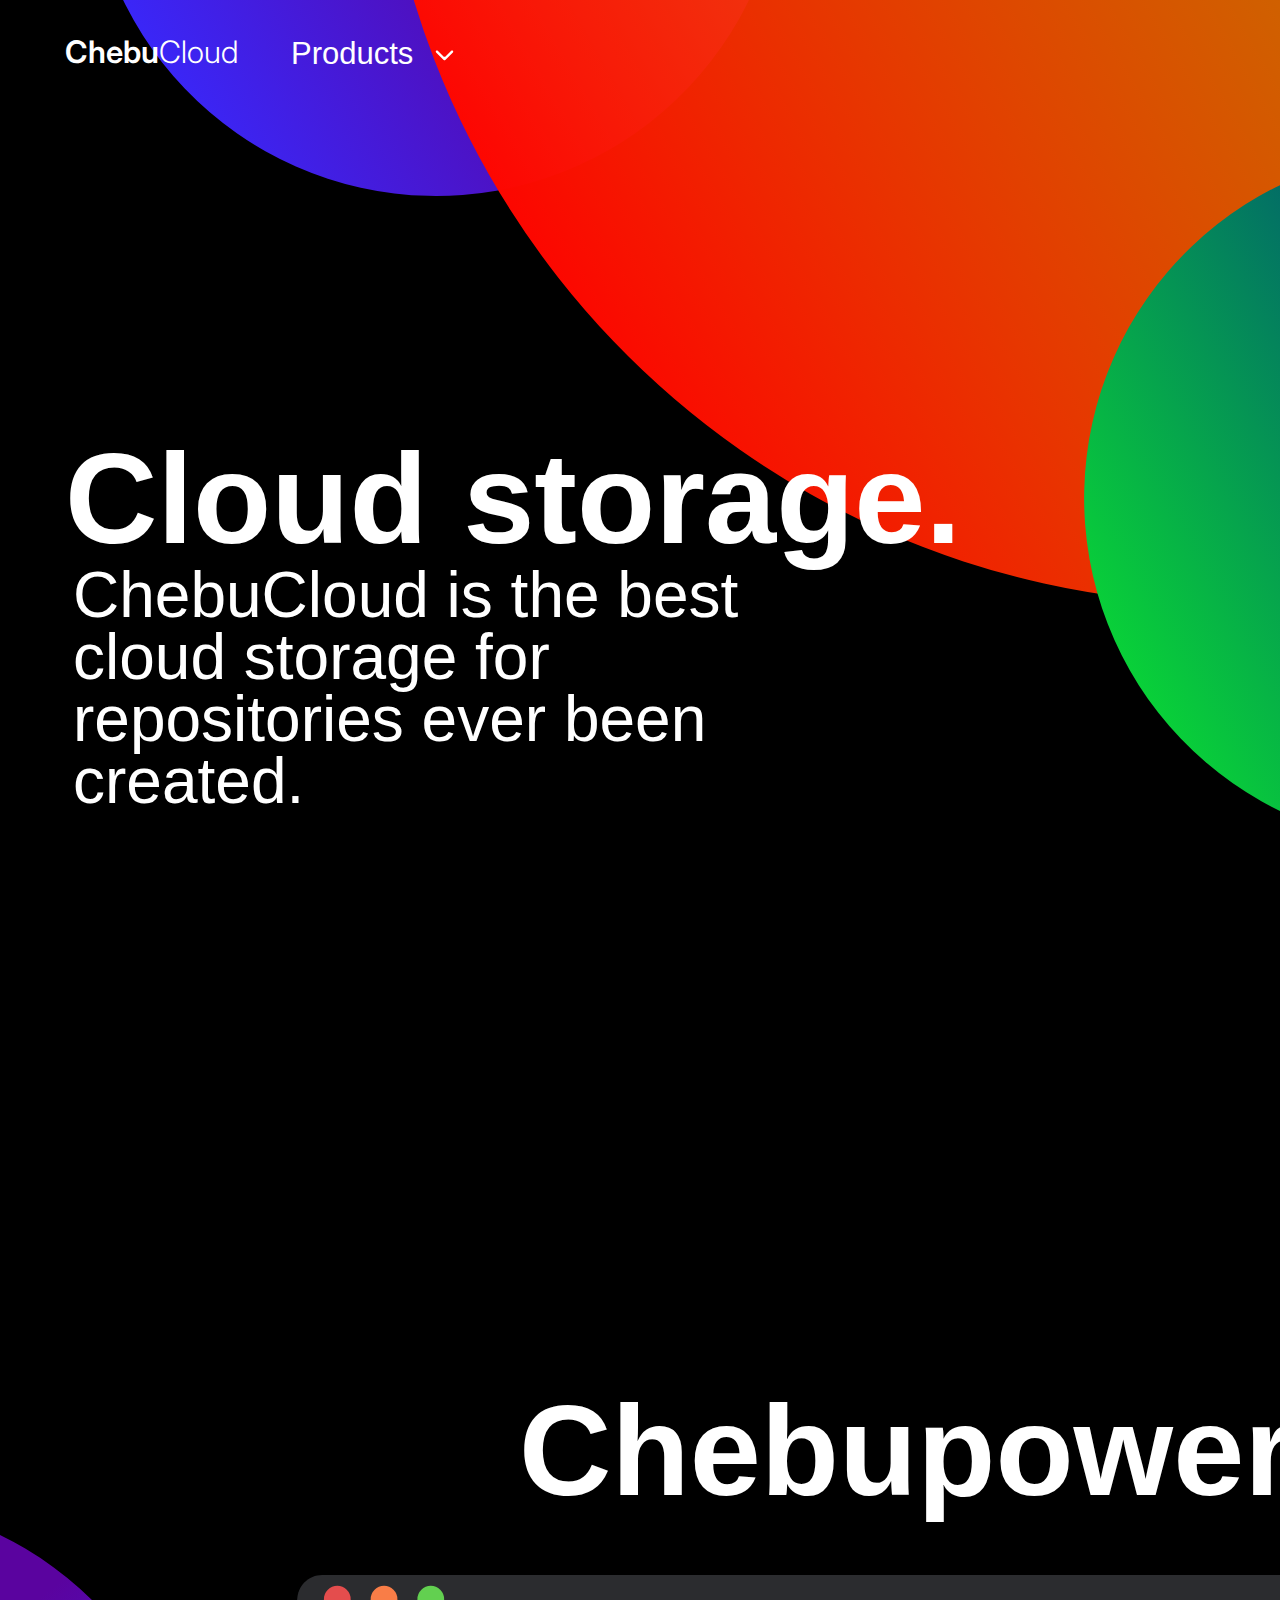
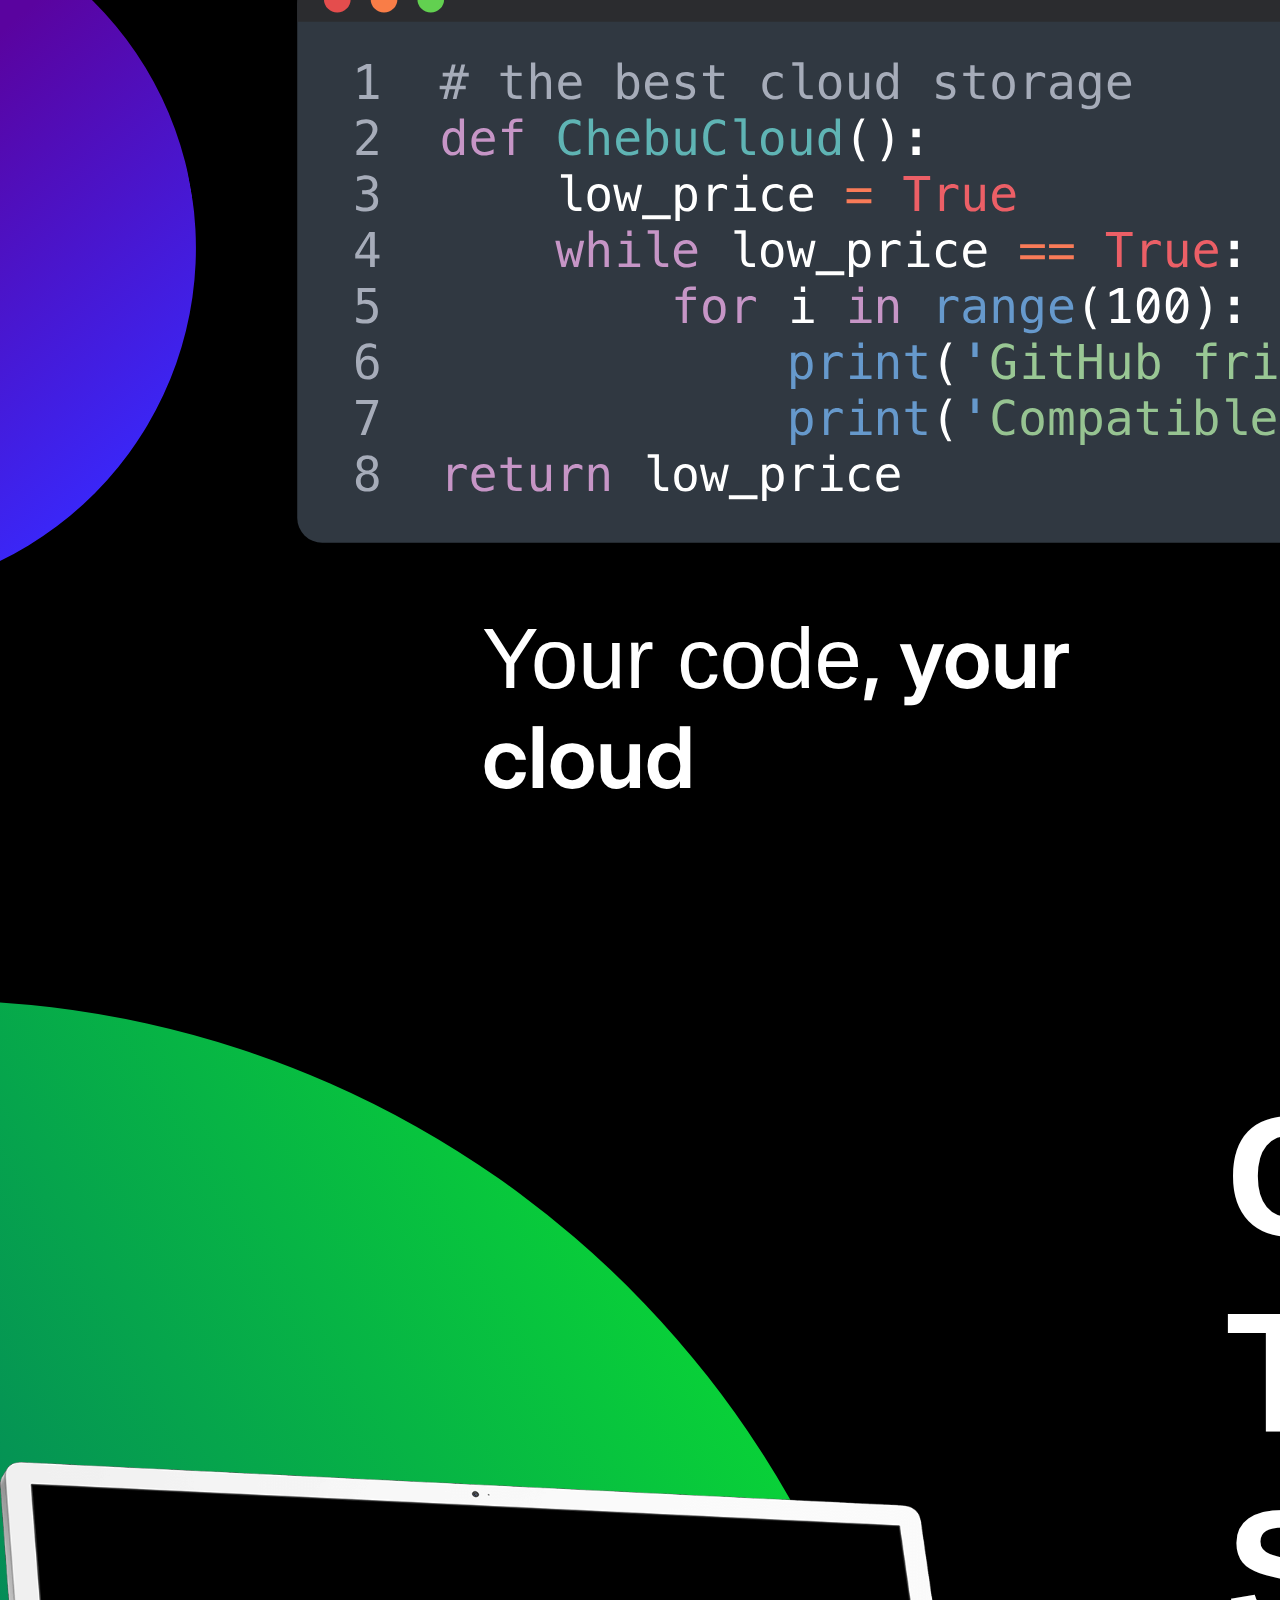
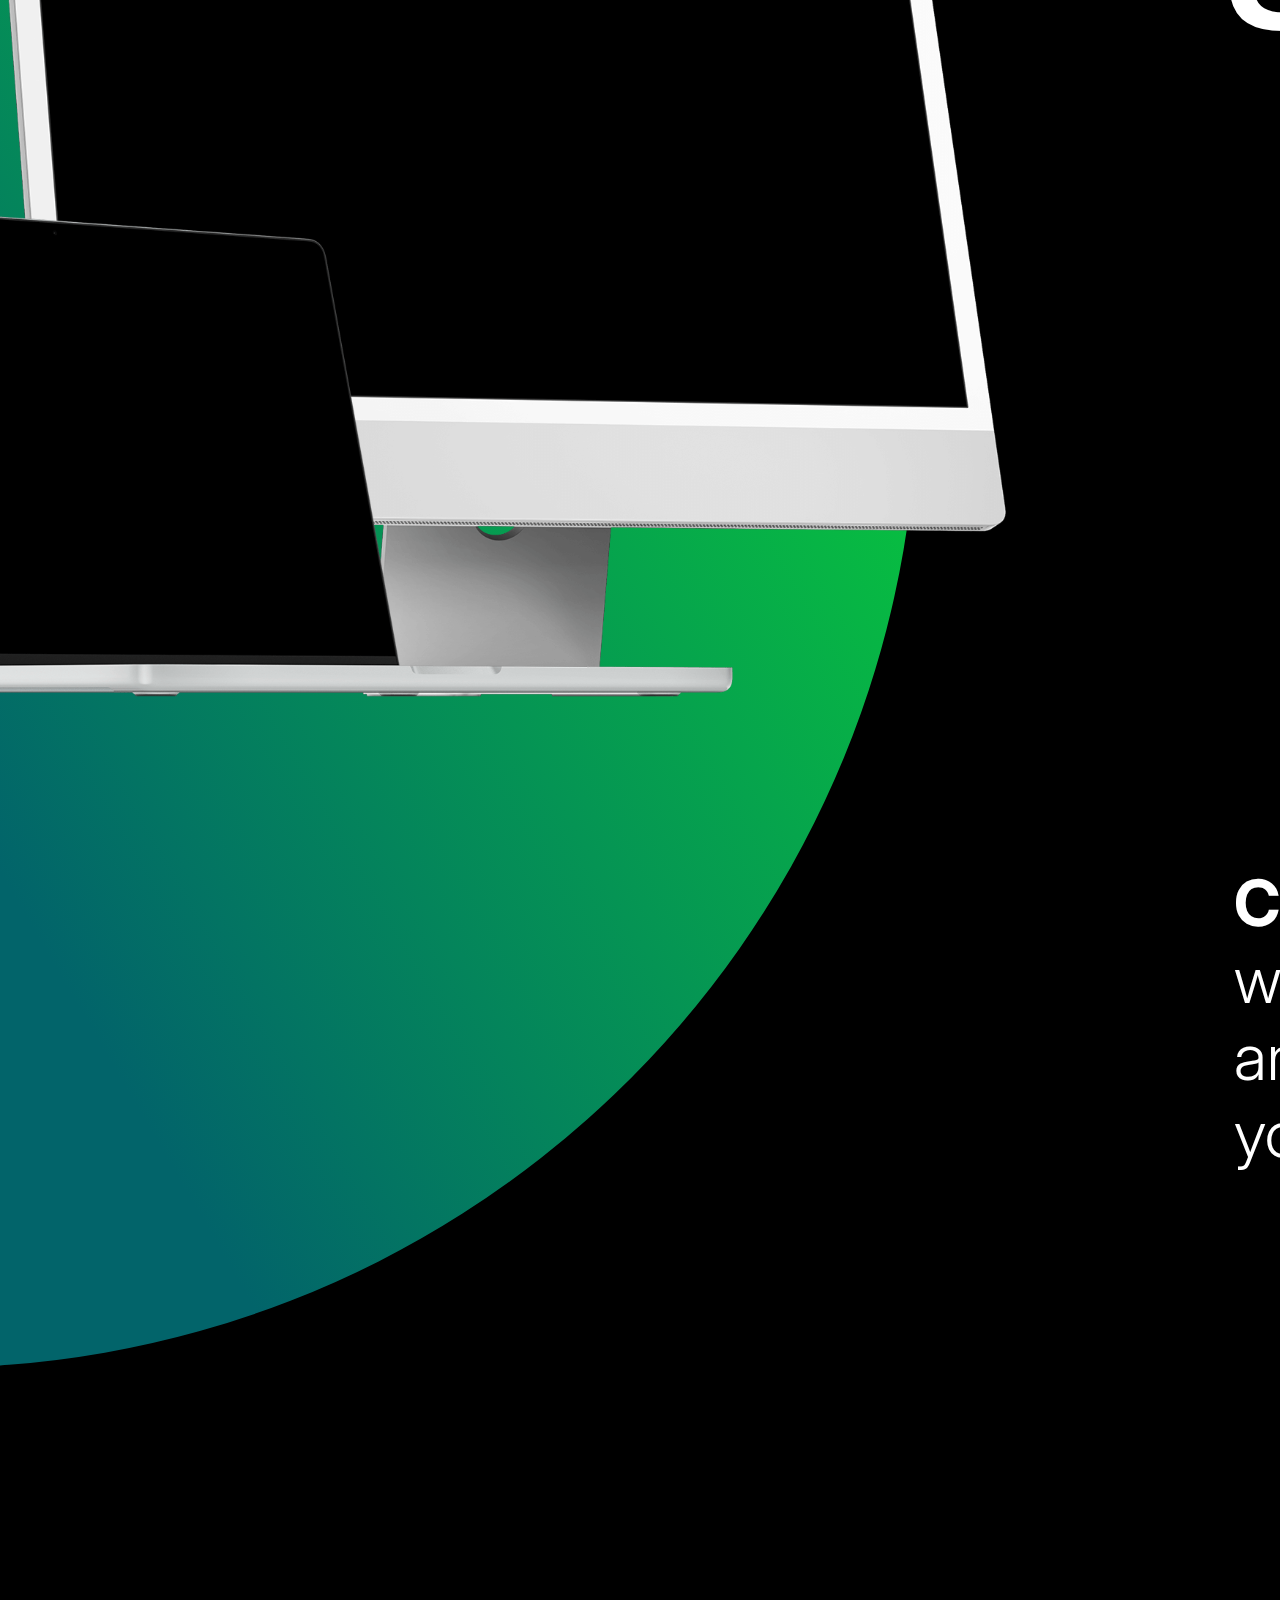
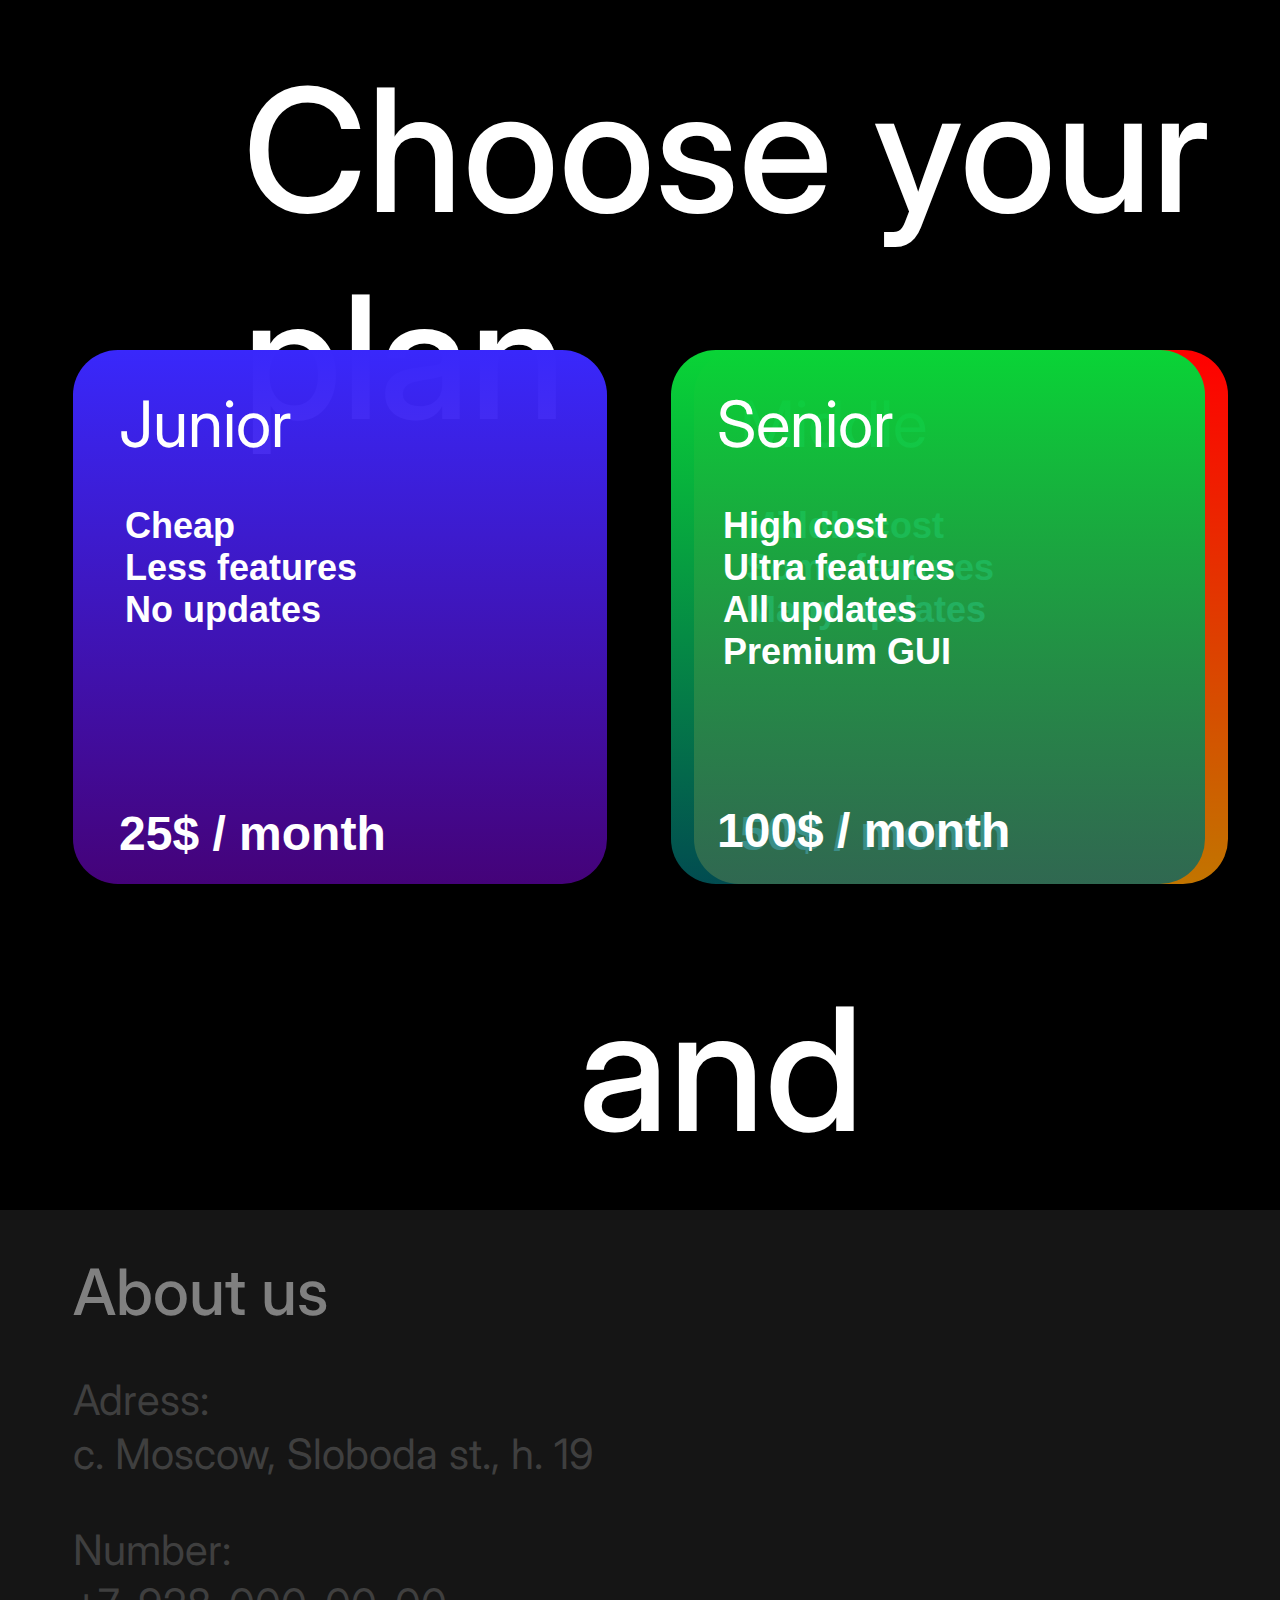
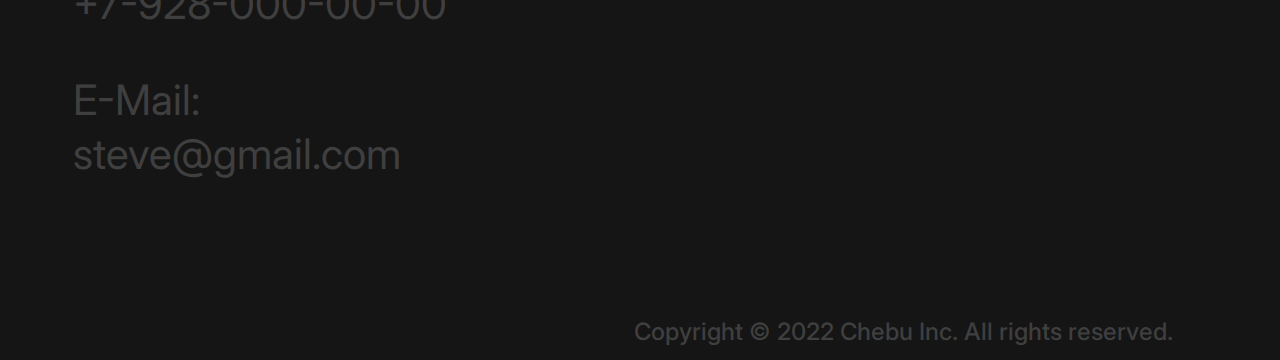
<file: chebucloud_rksi/html/main_page/index.html>
<!--  main page html -->

<!DOCTYPE html>
<html>
    <head>
        <link rel="stylesheet" type="text/css" href="../../css/main_page/style.css">
        <meta charset="utf-8">
        <meta name="viewport" content="width=device-width, initial-scale=1">
        <title>ChebuCloud</title>
    </head>
    <body>

        
        <div class="section1">      <!-- screen section 1 -->

            <!-- head -->
            <div class="head">

                <!-- cloud -->
                <div class="cloud">
                    <div class="circle1">
                        <img src="../../images/main_page_imgs/section1/cloud/circ1.svg">
                    </div>
                    <div class="circle2">
                        <img src="../../images/main_page_imgs/section1/cloud/circ2.svg">
                    </div>
                    <div class="circle3">
                        <img src="../../images/main_page_imgs/section1/cloud/circ3.svg">
                    </div>
                </div>

                <!-- buttons -->
                <div class="buttons">
                    <div class="sign-in">
                        <a href="../sign_in_page/sign_in.html">Sign in</a>
                    </div>
                    <div class="sign-up">
                        <a href="../sign_up_page/sign_up.html"> Sign up</a>
                    </div>
                </div>

                <!-- logo -->
                <div class="logo">
                    <a href="index.html"><span>Chebu</span>Cloud</a>
                </div>

                <!-- products -->
                <div class="products">
                    <p>Products</p>
                    <div class="arrow">
                        <img src="../../images/main_page_imgs/section1/products/arrow.svg">
                    </div>
                </div>

                <!-- header -->
                <div class="header">
                    <h1>Cloud storage.</h1>
                    <p>ChebuCloud is the best cloud storage for repositories ever been created.</p>
                </div>

            </div>
            
        </div>


        <div class="section2">      <!-- screen section 2 -->

            <!-- chebupower -->
            <div class="chebupower">
                <p>Chebupower</p>
            </div>

            <!-- code image -->
            <div class="code_image">
                <img src="../../images/main_page_imgs/section2/code_img.svg">
            </div>

            <!-- your code, your cloud -->
            <div class="YcYc">
                <p>Your code<span>, your cloud</span></p>
            </div>

            <!-- left circle -->
            <div class="circle_left">
                <img src="../../images/main_page_imgs/section1/cloud/circ1.svg">
            </div>

            <!-- right circle -->
            <div class="circle_right">
                <img src="../../images/main_page_imgs/section1/cloud/circ2.svg">
            </div>

        </div>


        <div class="section3">      <!-- screen section 3 -->

            <!-- green circle -->
            <div class="green_circ">
                <img src="../../images/main_page_imgs/section1/cloud/circ3.svg">
            </div>

            <!-- computer image -->
            <div class="comp_image">
                <img src="../../images/main_page_imgs/section3/comp.svg">
                <div class="comp_screen">
                    <img src="../../images/main_page_imgs/section3/screen.png">
                </div>
            </div>

            <!-- Code. Team. Share. -->
            <div class="CTS">
                <h1>Code. Team. Share.</h1>
            </div>

            <!-- Code wherever you want... -->
            <div class="paragraph">
                <p><span>Code</span> wherever you want, on any device and <span>share</span> it with your <span>team</span></p>
            </div>

        </div>


        <div class="section4">      <!-- screen section 4 -->

            <!-- plan header -->
            <div class="plan_header">
                <h1>Choose your plan</h1>
            </div>

            <!-- plans -->
            <div class="plans">

                <!-- junior -->
                <div class="junior">
                    <h1>Junior</h1>
                    <p>
                        Cheap
                        <br />
                        Less features
                        <br />
                        No updates
                    </p>
                    <h2>25$ / month </h2>
                </div>

                <!-- middle -->
                <div class="middle">
                    <h1>Middle</h1>
                    <p>
                        Middle cost
                        <br />
                        Some features
                        <br />
                        Many updates
                    </p>
                    <h2>50$ / month </h2>
                </div>

                <!-- senior -->
                <div class="senior">
                    <h1>Senior</h1>
                    <p>
                        High cost
                        <br />
                        Ultra features
                        <br />
                        All updates
                        <br />
                        Premium GUI
                    </p>
                    <h2>100$ / month </h2>
                </div>

            </div>

            <!-- and code -->
            <div class="and_code">
                <h1>and code</h1>
            </div>

        </div>


        <div class="section5">      <!-- screen section 5 -->

            <!-- footer -->
            <div class="footer">

                <!-- column 1 -->
                <div class="column1">

                    <h1>About us</h1>

                    <p>
                        Adress:
                        <br />
                        c. Moscow, Sloboda st., h. 19
                        <br />
                    </p>
                    <p>
                        Number:
                        <br />
                        +7-928-000-00-00
                    </p>
                    <p>
                        E-Mail:
                        <br />
                        steve@gmail.com
                    </p>
                        
                </div>

                <!-- youtube video -->
                <div class="yt_vid">
                    <iframe width="1905" height="832" src="https://www.youtube.com/embed/q5D55G7Ejs8" title="WWDC 2022 - June 6 | Apple" frameborder="0" allow="accelerometer; autoplay; clipboard-write; encrypted-media; gyroscope; picture-in-picture" allowfullscreen></iframe>
                </div>

                <!-- bottom footer -->
                <div class="bottom_footer">
                    <p>
                        Copyright © 2022 Chebu Inc. All rights reserved.
                    </p>
                </div>

            </div>

        </div>


    </body>
</html>
</file>
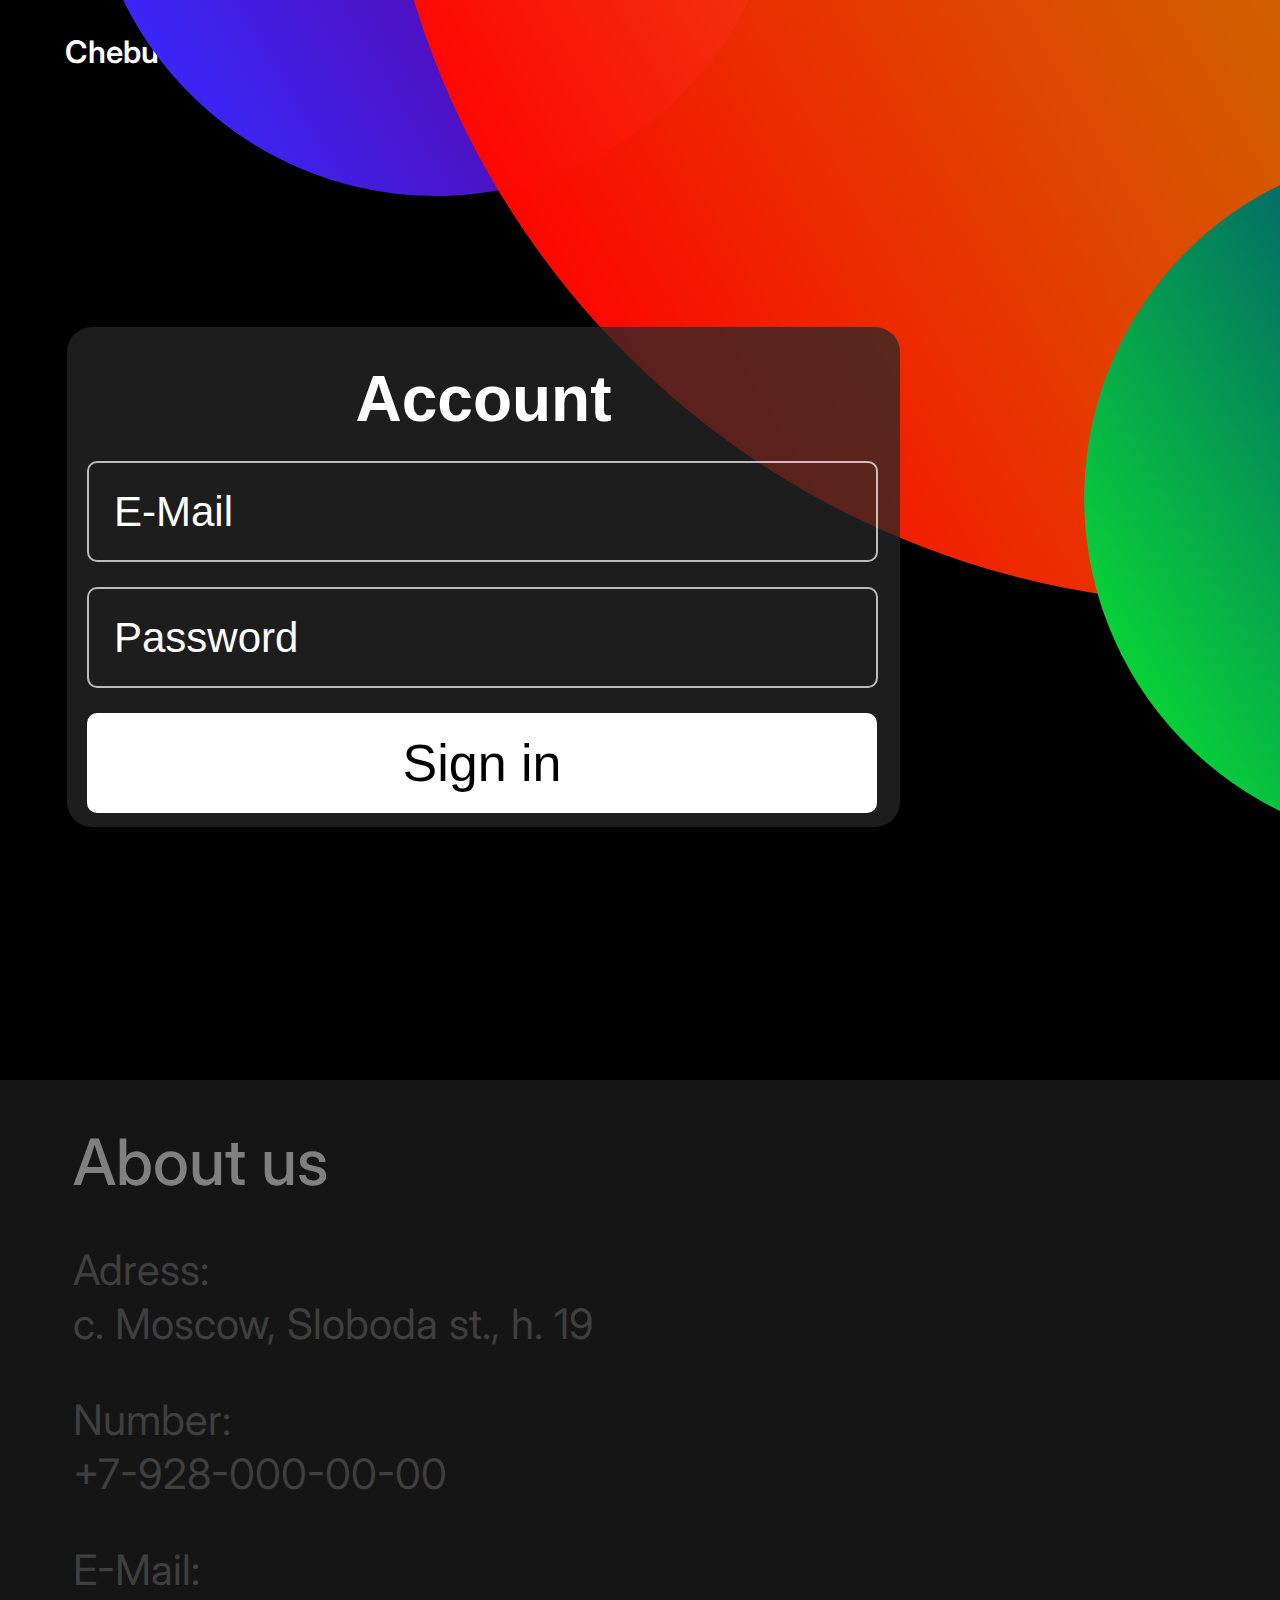
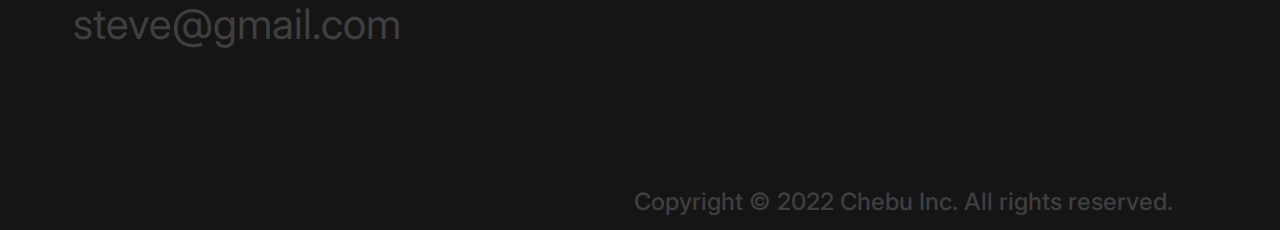
<file: chebucloud_rksi/html/sign_in_page/sign_in.html>
<!-- sign in page html -->

<!DOCTYPE html>
<html lang="en">
    <head>
        <link rel="stylesheet" type="text/css" href="../../css/sign_in_page/sign_in.css">
        <meta charset="UTF-8">
        <meta http-equiv="X-UA-Compatible" content="IE=edge">
        <meta name="viewport" content="width=device-width, initial-scale=1.0">
        <title>ChebuCloud | Sign in</title>
    </head>
    <body>

        <!-- HEAD -->
        <div class="head">
            <!-- logo -->
            <div class="logo">
                <a href="../main_page/index.html"><span>Chebu</span>Cloud</a>
            </div>

            <!-- products -->
            <div class="products">
                <p>Products</p>
                    <div class="arrow">
                        <img src="../../images/main_page_imgs/section1/products/arrow.svg">
                    </div>
            </div>

            <!-- cloud -->
            <div class="cloud">
                <div class="circle1">
                    <img src="../../images/main_page_imgs/section1/cloud/circ1.svg">
                </div>
                <div class="circle2">
                    <img src="../../images/main_page_imgs/section1/cloud/circ2.svg">
                </div>
                <div class="circle3">
                    <img src="../../images/main_page_imgs/section1/cloud/circ3.svg">
                </div>
            </div>
        </div>

        <!-- ACCOUNT -->
        <div class="account">
            <!-- account header -->
            <div class="account_header">Account</div>

            <!-- E-Mail -->
            <div class="e-mail">
                <input type="username" placeholder="E-Mail">
            </div>

            <!-- Password -->
            <div class="password">
                <input type="password" placeholder="Password">
            </div>

            <!-- sign in -->
            <div class="sign-in">
                <button>Sign in</button>
            </div>
        </div>

        <!-- FOOTER -->
        <div class="footer">

            <!-- column 1 -->
            <div class="column1">

                <h1>About us</h1>

                <p>
                    Adress:
                    <br />
                    c. Moscow, Sloboda st., h. 19
                    <br />
                </p>
                <p>
                    Number:
                    <br />
                    +7-928-000-00-00
                </p>
                <p>
                    E-Mail:
                    <br />
                    steve@gmail.com
                </p>
                    
            </div>

            <!-- youtube video -->
            <div class="yt_vid">
                <iframe width="1905" height="832" src="https://www.youtube.com/embed/q5D55G7Ejs8" title="WWDC 2022 - June 6 | Apple" frameborder="0" allow="accelerometer; autoplay; clipboard-write; encrypted-media; gyroscope; picture-in-picture" allowfullscreen></iframe>
            </div>

            <!-- bottom footer -->
            <div class="bottom_footer">
                <p>
                    Copyright © 2022 Chebu Inc. All rights reserved.
                </p>
        </div>

    </body>
</html>
</file>
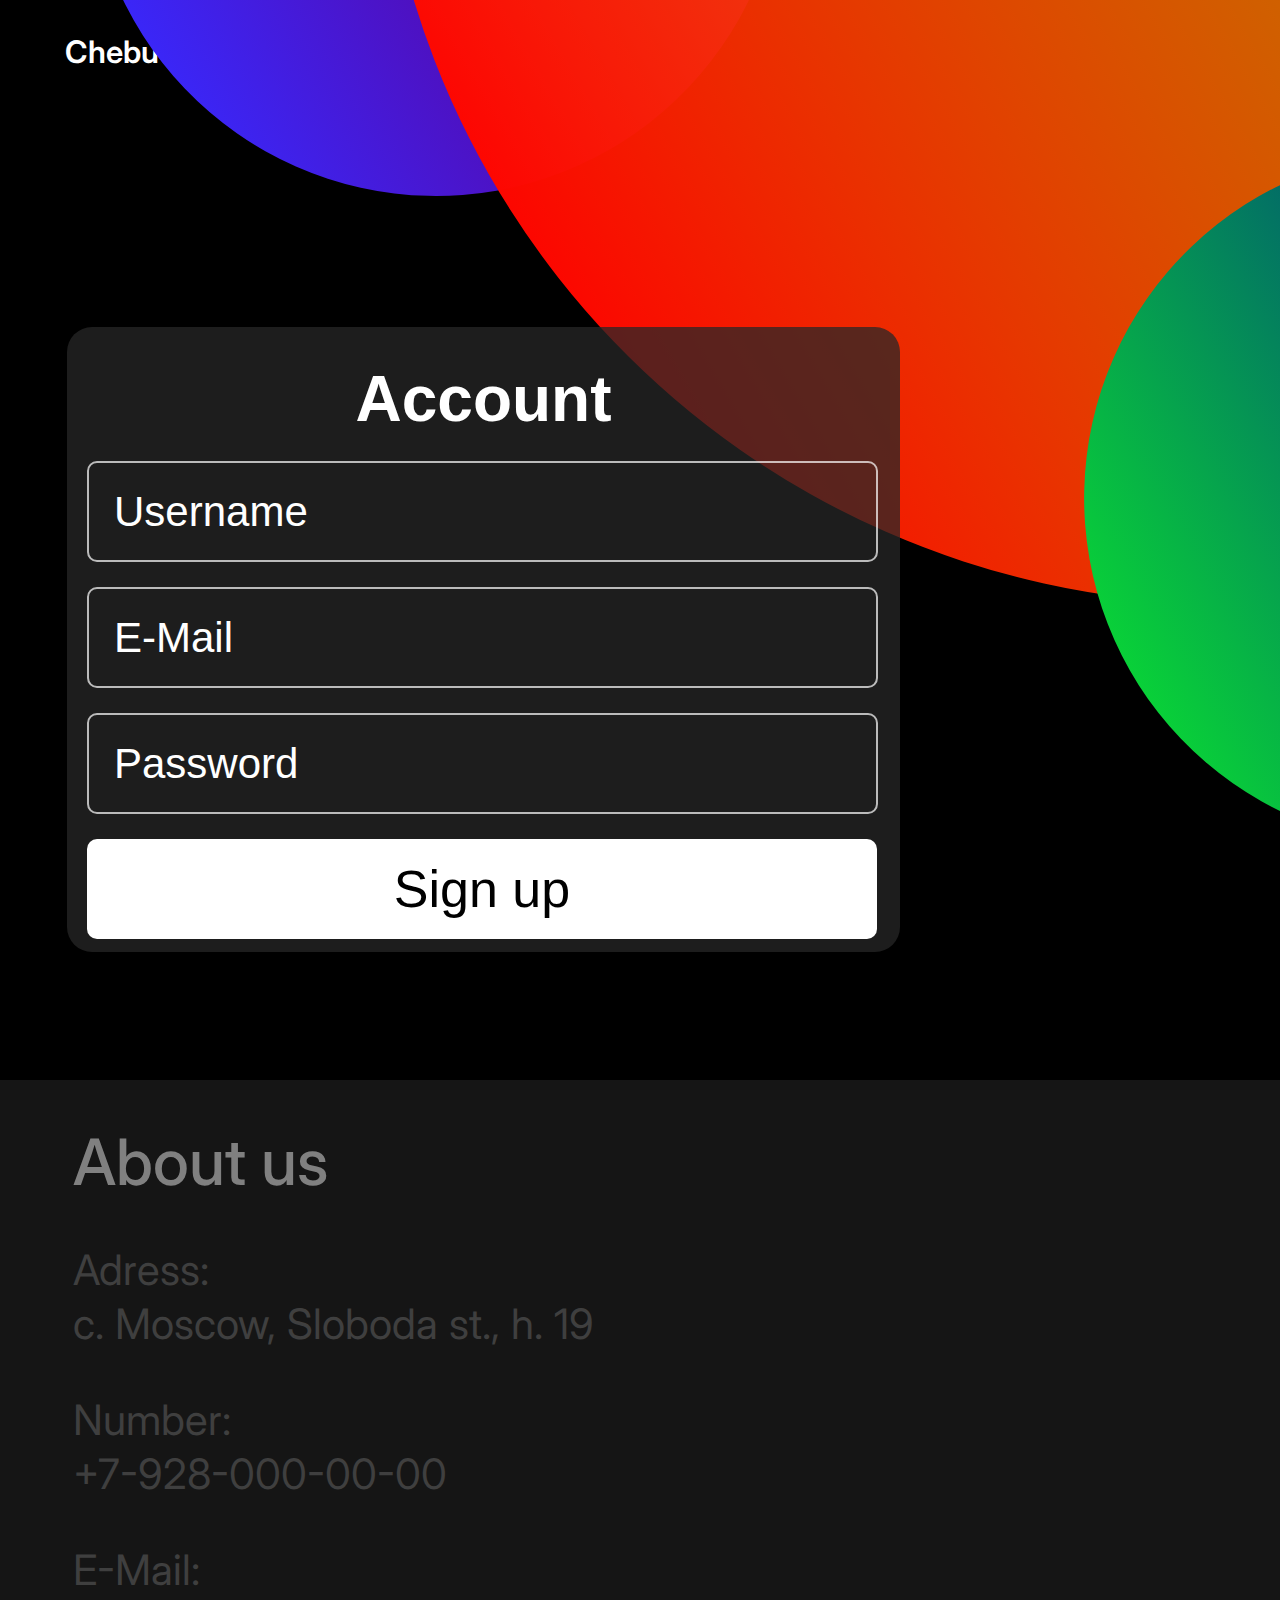
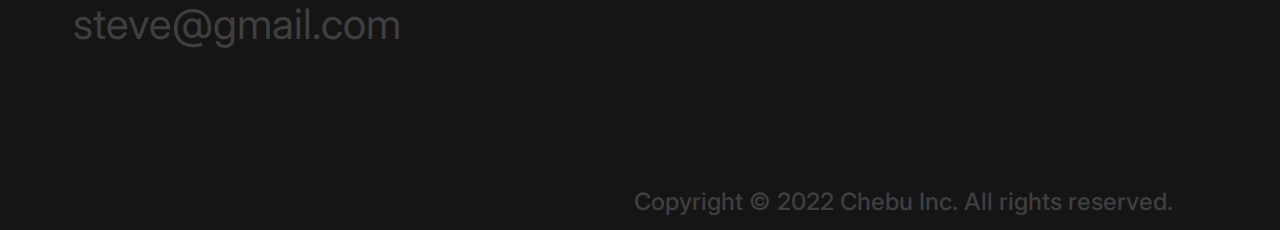
<file: chebucloud_rksi/html/sign_up_page/sign_up.html>
<!-- sign up page html -->

<!DOCTYPE html>
<html lang="en">
    <head>
        <link rel="stylesheet" type="text/css" href="../../css/sign_up_page/sign_up.css">
        <meta charset="UTF-8">
        <meta http-equiv="X-UA-Compatible" content="IE=edge">
        <meta name="viewport" content="width=device-width, initial-scale=1.0">
        <title>ChebuCloud | Sign up</title>
    </head>
    <body>
        
        <!-- HEAD -->
        <div class="head">
            <!-- logo -->
            <div class="logo">
                <a href="../main_page/index.html"><span>Chebu</span>Cloud</a>
            </div>

            <!-- products -->
            <div class="products">
                <p>Products</p>
                    <div class="arrow">
                        <img src="../../images/main_page_imgs/section1/products/arrow.svg">
                    </div>
            </div>

            <!-- cloud -->
            <div class="cloud">
                <div class="circle1">
                    <img src="../../images/main_page_imgs/section1/cloud/circ1.svg">
                </div>
                <div class="circle2">
                    <img src="../../images/main_page_imgs/section1/cloud/circ2.svg">
                </div>
                <div class="circle3">
                    <img src="../../images/main_page_imgs/section1/cloud/circ3.svg">
                </div>
            </div>
        </div>

        <!-- ACCOUNT -->
        <div class="account">
            <!-- account header -->
            <div class="account_header">Account</div>

            <!-- Username -->
            <div class="username">
                <input type="username" placeholder="Username">
            </div>

            <!-- E-Mail -->
            <div class="e-mail">
                <input type="email" placeholder="E-Mail">
            </div>

            <!-- Password -->
            <div class="password">
                <input type="password" placeholder="Password">
            </div>

            <!-- sign up -->
            <div class="sign-up">
                <button>Sign up</button>
            </div>
        </div>

        <!-- FOOTER -->
        <div class="footer">

            <!-- column 1 -->
            <div class="column1">

                <h1>About us</h1>

                <p>
                    Adress:
                    <br />
                    c. Moscow, Sloboda st., h. 19
                    <br />
                </p>
                <p>
                    Number:
                    <br />
                    +7-928-000-00-00
                </p>
                <p>
                    E-Mail:
                    <br />
                    steve@gmail.com
                </p>
                    
            </div>

            <!-- youtube video -->
            <div class="yt_vid">
                <iframe width="1905" height="832" src="https://www.youtube.com/embed/q5D55G7Ejs8" title="WWDC 2022 - June 6 | Apple" frameborder="0" allow="accelerometer; autoplay; clipboard-write; encrypted-media; gyroscope; picture-in-picture" allowfullscreen></iframe>
            </div>

            <!-- bottom footer -->
            <div class="bottom_footer">
                <p>
                    Copyright © 2022 Chebu Inc. All rights reserved.
                </p>
        </div>        

    </body>
</html>
</file>
<file: chebucloud_rksi/css/main_page/style.css>
/* main page css */

/* fonts */

/*  menlo  */
/* font-family: 'Menlo', sans-serif; */
@import url('https://fonts.cdnfonts.com/css/menlo');

/*  mona sans  */
/* font-family: 'Mona-Sans', sans-serif; */
/* font-family: 'Mona Sans', sans-serif; */
@import url('https://fonts.cdnfonts.com/css/mona-sans');

/*  inter  */
/* font-family: 'Inter', sans-serif; */
@import url('https://fonts.googleapis.com/css2?family=Inter:wght@100;200;300;400;500;600;700;800;900&display=swap');

/* body */
body::-webkit-scrollbar {
    display: none;
  }
body {
    background: black;
    color: white;
    overflow-x: hidden;

    -ms-overflow-style: none;  /* IE и Edge */
    scrollbar-width: none;  /* Firefox */
}

/* section1 */

/* head */


/* cloud */
.circle1 img {
    position: absolute;
    top: -500px;
    right: 496px;

    transition: 0.5s;
}
.circle1 img:active {
    scale: 95%;

    transition: 1s;
}
.circle2 img {
    position: absolute;
    top: -1100px;
    right: -800px;

    transition: 0.5s;
}
.circle2 img:active {
    scale: 95%;

    transition: 1s;
}
.circle3 img {
    position: absolute;
    top: 150px;
    right: -500px;

    transition:0.5s;
}
.circle3 img:active {
    scale: 95%;

    transition: 1s;
}

/* buttons */
.sign-in a {
    font-family: Mona Sans, sans-serif;
    font-size: 31px;
    font-weight: 400;
    line-height: 31px;

    padding-top: 18px;
    padding-bottom: 17px;
    padding-left: 16px;
    padding-right: 16px;

    color: white;
    text-decoration: none;
    border: 2px solid white;
    border-radius: 15px;

    position: absolute;
    top: 32px;
    left: 1555px;

    transition: 0.5s;
}
.sign-in a:hover {transition: 0.5s;}
.sign-in a:active {
    scale: 90%;

    transition: 0.5s;
}
.sign-up a {
    font-family: Mona Sans, sans-serif;
    font-size: 31px;
    font-weight: 400;
    line-height: 31px;

    padding-top: 18px;
    padding-bottom: 17px;
    padding-left: 16px;
    padding-right: 16px;

    color: black;
    background: white;
    text-decoration: none;
    border: 2px solid white;
    border-radius: 15px;

    position: absolute;
    top: 32px;
    left: 1722px;

    box-shadow: none;

    transition: 0.5s;
}
.sign-up a:hover {
    scale: 105%;
    box-shadow: 0 0 15px white;

    transition: 0.5s;
}
.sign-up a:active {
    scale: 95%;
    top: 40px;

    box-shadow: 0 0 5px white;

    transition: 0.5s;
}

/* logo */
.logo a {
    /* size */
	width: 194px;
	height: 38px;

	/* style */
	color: white;
	text-decoration: none;

	font-family: 'Inter', sans-serif;
	font-weight: 300;
	font-size: 31px;

	/* position */
    position: absolute;
	top: 33px;
	left: 65px;
}
.logo span {font-weight: 600;}

/* products */
.products p {
    /* size */
	width: 115px;
	height: 37px;

	/* style */
	display: block;

	color: white;

	font-family: 'Mona-Sans', sans-serif;
	font-weight: 112;
	font-size: 31px;
    line-height: 37px;

	/* position */
	position: absolute;
	top: 4.25px;
	left: 291px;
}

.products img {
    /* size */
	width: 19px;
	height: 12px;

	/* position */
	position: absolute;
	top: 49px;
	left: 435px;
	
	transition: 1s;
}
.products:hover img {
    transform: rotate(-180deg);

    transition: 1s;
}

/* header */
.header h1 {
    font-family: 'Mona-Sans', sans-serif;
    font-size: 128px;
    font-weight: 600;

    position: absolute;
    top: 339px;
    left: 65px;
}
.header p {
    width: 761px;
    height: 246px;

    font-family: 'Mona-Sans', sans-serif;
    font-size: 64px;
    font-weight: 300;
    line-height: 62px;

    position: absolute;
    top: 500px;
    left: 73px;
}


/* section2 */

/* chebupower */
.chebupower p {
    font-family: 'Mona-Sans', sans-serif;
    font-size: 128px;
    font-weight: 600;
    line-height: 124px;

    position: absolute;
    top: 1261px;
    left: 519px;
}

/* code image */
.code_image img {
    position: absolute;
    top: 1575px;
    left: 297px;

    transition: 1s;
}
.code_image img:hover {
    scale: 102.5%;

    transition: 1s;
}

/* your code, your cloud */
.YcYc p {
    font-family: 'Menlo', sans-serif;
    font-weight: 400;
    font-size: 85px;
    line-height: 99px;

    position: absolute;
    top: 2123px;
    left: 482px;
}
.YcYc span {
    font-family: 'Inter', sans-serif;
    font-weight: 600;
}

/* left circle */
.circle_left img {
    position: absolute;
    top: 1500px;
    left: -500px;

    transform: rotate(-100deg);
    transition: 5s;
}
.circle_left img:active {
    transform: rotate(1080deg);
    transition: 5s;
}

/* right circle */
.circle_right img {
    scale: 95%;

    position: absolute;
    top: 1000px;
    left: 1700px;

    transform: rotate(75deg)
}


/* section3 */

/* green circle */
.green_circ img {
    width: 1968px;
    height: 1968px;

    transform: rotate(180deg);

    position: absolute;
    top: 2600px;
    left: -1050px;
}

/* computer image */
.comp_image img {
    position: absolute;
    top: 2551px;
    left: 0px;
}
.comp_screen img {
    opacity: 0%;

    margin-top: 532px;
    margin-left: 27.5px;

    transition: 1s;
}
.comp_screen img:hover {
    opacity: 100%;

    transition: 1s;
}

/* Code. Team. Share. */
.CTS h1 {
    width: 529px;
    height: 497px;

    font-family: 'Mona-Sans', sans-serif;
    font-size: 171px;
    font-weight: 600;

    position: absolute;
    top: 2562px;
    left: 1226px;
}

/* Code wherever you want... */
.paragraph p {
    width: 561px;
    height: 245px;

    font-family: 'Inter', sans-serif;
    font-size: 64px;
    font-weight: 300;

    position: absolute;
    top: 4000px;
    left: 1234px;
}
.paragraph span {font-weight: 700;}


/* section4 */

/* plan header */
.plan_header h1 {
    font-family: 'Inter', sans-serif;
    font-size: 171px;
    font-weight: 500;

    position: absolute;
    left: 243px;
    top: 4731px;
}

/* plans */

/* junior */
.junior {
    width: 534px;
    height: 534px;

    background: linear-gradient(180deg, #3928FB 0%, rgba(90, 3, 159, 0.76) 100%);
    border-radius: 45px;

    position: absolute;
    top: 5150px;
    left: 73px;

    transition: 0.5s;
}
.junior:hover {
    scale: 102.5%;
    top: 5125px;

    transition: 0.5s;
}
.junior h1 {
    font-family: 'Inter', sans-serif;
    font-size: 64px;
    font-weight: 400;

    margin-top: 35px;
    margin-left: 46px;
}
.junior p {
    font-family: 'Menlo', sans-serif;
    font-size: 36px;
    font-weight: 700;

    margin-left: 52px;
}
.junior h2 {
    font-family: 'Mona-Sans', sans-serif;
    font-size: 48px;
    font-weight: 700;

    margin-top: 175px;
    margin-left: 46px;
}

/* middle */
.middle {
    width: 534px;
    height: 534px;

    background: linear-gradient(180deg, #FF0000 0%, rgba(255, 153, 0, 0.76) 100%);
    border-radius: 45px;

    position: absolute;
    top: 5150px;
    left: 694px;

    transition: 0.5s;
}
.middle:hover {
    scale: 102.5%;
    top: 5125px;

    transition: 0.5s;
}
.middle h1 {
    font-family: 'Inter', sans-serif;
    font-size: 64px;
    font-weight: 400;

    margin-top: 35px;
    margin-left: 46px;
}
.middle p {
    font-family: 'Menlo', sans-serif;
    font-size: 36px;
    font-weight: 700;

    margin-left: 52px;
}
.middle h2 {
    font-family: 'Mona-Sans', sans-serif;
    font-size: 48px;
    font-weight: 700;

    margin-top: 175px;
    margin-left: 46px;
}

/* senior */
.senior {
    width: 534px;
    height: 534px;

    background: linear-gradient(180deg, #09D436 0%, rgba(2, 100, 106, 0.76) 100%);
    border-radius: 45px;

    position: absolute;
    top: 5150px;
    right: 75px;

    transition: 0.5s;
}
.senior:hover {
    scale: 102.5%;
    top: 5125px;

    transition: 0.5s;
}
.senior h1 {
    font-family: 'Inter', sans-serif;
    font-size: 64px;
    font-weight: 400;

    margin-top: 35px;
    margin-left: 46px;
}
.senior p {
    font-family: 'Menlo', sans-serif;
    font-size: 36px;
    font-weight: 700;

    margin-left: 52px;
}
.senior h2 {
    font-family: 'Mona-Sans', sans-serif;
    font-size: 48px;
    font-weight: 700;

    margin-top: 130px;
    margin-left: 46px;
}

/* and code */
.and_code h1 {
    font-family: 'Inter', sans-serif;
    font-size: 171px;
    font-weight: 500;

    position: absolute;
    top: 5650px;
    left: 578px;
}


/* section5 */

/* footer */
.footer {
    width: 1923px;
    height: 750px;

    font-family: 'Inter', sans-serif;

    line-height: 54px;
    background: #151515;

    position: absolute;
    top: 6010px;
    left: 0px;

    display: flex;
}
/* column1 */
.column1 h1 {
    font-size: 64px;
    font-weight: 500;
    line-height: normal;

    color: gray;

    margin-left: 73px;
}
.column1 p {
    font-size: 42px;
    font-weight: 400;

    color: rgb(63, 63, 63);

    margin-left: 73px;
}
/* youtube video */
.yt_vid iframe {
    width: 854px;
    height: 480px;

    position: absolute;
    margin-top: 120px;
    margin-left: 375px;
}

/* bottom footer */
.bottom_footer p {
    text-align: center;
    font-size: 24px;
    font-weight: 500;

    color: rgb(63, 63, 63);

    margin-top: 695px;
    margin-left: 40px;
}
/* puk */
</file>
<file: chebucloud_rksi/css/sign_in_page/sign_in.css>
/* sign in page css */

/* fonts */

/*  menlo  */
/* font-family: 'Menlo', sans-serif; */
@import url('https://fonts.cdnfonts.com/css/menlo');

/*  mona sans  */
/* font-family: 'Mona-Sans', sans-serif; */
/* font-family: 'Mona Sans', sans-serif; */
@import url('https://fonts.cdnfonts.com/css/mona-sans');

/*  inter  */
/* font-family: 'Inter', sans-serif; */
@import url('https://fonts.googleapis.com/css2?family=Inter:wght@100;200;300;400;500;600;700;800;900&display=swap');

/*  montseratt  */
/* font-family: 'Montserrat', sans-serif; */
@import url('https://fonts.googleapis.com/css2?family=Montserrat:wght@100;200;300;400;500;600;700;800;900&display=swap');

/* body */
body::-webkit-scrollbar {
    display: none;
  }
body {
    background: black;
    color: white;
    overflow-x: hidden;

    -ms-overflow-style: none;  /* IE и Edge */
    scrollbar-width: none;  /* Firefox */
}
::-webkit-input-placeholder { /* WebKit browsers */
    color: white;

    font-size: 42px;
    font-family: 'Montseratt', sans-serif;
    font-weight: 200;

    transition: 0.5s;
}
input {outline:none;}

/* HEAD */


/* logo */
.logo a {
    /* size */
	width: 194px;
	height: 38px;

	/* style */
	color: white;
	text-decoration: none;

	font-family: 'Inter', sans-serif;
	font-weight: 300;
	font-size: 31px;

	/* position */
    position: absolute;
	top: 33px;
	left: 65px;
}
.logo span {font-weight: 600;}

/* products */
.products p {
    /* size */
	width: 115px;
	height: 37px;

	/* style */
	display: block;

	color: white;

	font-family: 'Mona-Sans', sans-serif;
	font-weight: 112;
	font-size: 31px;
    line-height: 37px;

	/* position */
	position: absolute;
	top: 4.25px;
	left: 291px;
}

.products img {
    /* size */
	width: 19px;
	height: 12px;

	/* position */
	position: absolute;
	top: 49px;
	left: 435px;
	
	transition: 1s;
}
.products:hover img {
    transform: rotate(-180deg);

    transition: 1s;
}

/* cloud */
.circle1 img {
    position: absolute;
    top: -500px;
    right: 496px;

    transition: 0.5s;
}
.circle1 img:active {
    scale: 95%;

    transition: 1s;
}
.circle2 img {
    position: absolute;
    top: -1100px;
    right: -800px;

    transition: 0.5s;
}
.circle2 img:active {
    scale: 95%;

    transition: 1s;
}
.circle3 img {
    position: absolute;
    top: 150px;
    right: -500px;

    transition:0.5s;
}
.circle3 img:active {
    scale: 95%;

    transition: 1s;
}



/* ACCOUNT */
.account {
    width: 833px;
    height: 500px;

    font-family: 'Mona-Sans', sans-serif;

    background: rgba(39, 39, 39, 0.75);
    border-radius: 25px;

    position: absolute;
    top: 327px;
    left: 67px;
}

/* account header */
.account_header {
    font-size: 64px;
    font-weight: 600;

    margin-top: 35px;
    text-align: center;
}

/* E-Mail */
.e-mail input {
    width: 760px;
    height: 95px;

    background: transparent;
    color: rgb(210, 210, 210);
    border: 2px solid rgba(255, 255, 255, 0.7);
    border-radius: 10px;

    margin-top: 25px;
    margin-left: 20px;
    padding-left: 25px;

    font-size: 42px;
    font-family: 'Mona-Sans', sans-serif;

    transition: 0.5s;
}
.e-mail input:hover {
    background: rgb(21, 21, 21);
    border-color: white;
    color: rgba(255, 255, 255, 0.7);
    
    transition: 0.5s;
}
.e-mail input:hover::-webkit-input-placeholder {
    color: gray;

    transition: 0.5s;
}

/* Password */
.password input {
    width: 760px;
    height: 95px;

    background: transparent;
    color: rgb(210, 210, 210);
    border: 2px solid rgba(255, 255, 255, 0.7);
    border-radius: 10px;

    margin-top: 25px;
    margin-left: 20px;
    padding-left: 25px;

    font-size: 42px;
    font-family: 'Mona-Sans', sans-serif;

    transition: 0.5s;
}
.password input:hover {
    background: rgb(21, 21, 21);
    border-color: white;
    color: rgba(255, 255, 255, 0.7);
    
    transition: 0.5s;
}
.password input:hover::-webkit-input-placeholder {
    color: gray;

    transition: 0.5s;
}

/* sign in */
.sign-in button {
    width: 790px;
    height: 100px;

    background: white;
    color: black;
    border: 2px solid rgba(255, 255, 255, 0.7);
    border-radius: 10px;

    margin-top: 25px;
    margin-left: 20px;

    font-family: 'Mona-Sans', sans-serif;
    font-size: 52px;

    transition: 0.5s;
}
.sign-in button:hover {
    box-shadow: 0 0 10px white;
    scale: 100.5%;
    
    transition: 0.5s;
}
.sign-in button:active {
    scale: 98%;
    margin-top: 28px;

    transition: 0.25s;
}



/* FOOTER */
.footer {
    width: 1923px;
    height: 750px;

    font-family: 'Inter', sans-serif;

    line-height: 54px;
    background: #151515;

    position: absolute;
    top: 1080px;
    left: 0px;

    display: flex;
}

/* column 1 */
.column1 h1 {
    font-size: 64px;
    font-weight: 500;
    line-height: normal;

    color: gray;

    margin-left: 73px;
}
.column1 p {
    font-size: 42px;
    font-weight: 400;

    color: rgb(63, 63, 63);

    margin-left: 73px;
}
/* youtube video */
.yt_vid iframe {
    width: 854px;
    height: 480px;

    position: absolute;
    margin-top: 120px;
    margin-left: 375px;
}
/* bottom footer */
.bottom_footer p {
    text-align: center;
    font-size: 24px;
    font-weight: 500;

    color: rgb(63, 63, 63);

    margin-top: 695px;
    margin-left: 40px;
}
</file>
<file: chebucloud_rksi/css/sign_up_page/sign_up.css>
/* sign up page css */

/* fonts */

/*  menlo  */
/* font-family: 'Menlo', sans-serif; */
@import url('https://fonts.cdnfonts.com/css/menlo');

/*  mona sans  */
/* font-family: 'Mona-Sans', sans-serif; */
/* font-family: 'Mona Sans', sans-serif; */
@import url('https://fonts.cdnfonts.com/css/mona-sans');

/*  inter  */
/* font-family: 'Inter', sans-serif; */
@import url('https://fonts.googleapis.com/css2?family=Inter:wght@100;200;300;400;500;600;700;800;900&display=swap');

/*  montseratt  */
/* font-family: 'Montserrat', sans-serif; */
@import url('https://fonts.googleapis.com/css2?family=Montserrat:wght@100;200;300;400;500;600;700;800;900&display=swap');

/* body */
body::-webkit-scrollbar {
    display: none;
  }
body {
    background: black;
    color: white;
    overflow-x: hidden;

    -ms-overflow-style: none;  /* IE и Edge */
    scrollbar-width: none;  /* Firefox */
}
::-webkit-input-placeholder { /* WebKit browsers */
    color: white;

    font-size: 42px;
    font-family: 'Montseratt', sans-serif;
    font-weight: 200;

    transition: 0.5s;
}
input {outline:none;}

/* HEAD */


/* logo */
.logo a {
    /* size */
	width: 194px;
	height: 38px;

	/* style */
	color: white;
	text-decoration: none;

	font-family: 'Inter', sans-serif;
	font-weight: 300;
	font-size: 31px;

	/* position */
    position: absolute;
	top: 33px;
	left: 65px;
}
.logo span {font-weight: 600;}

/* products */
.products p {
    /* size */
	width: 115px;
	height: 37px;

	/* style */
	display: block;

	color: white;

	font-family: 'Mona-Sans', sans-serif;
	font-weight: 112;
	font-size: 31px;
    line-height: 37px;

	/* position */
	position: absolute;
	top: 4.25px;
	left: 291px;
}

.products img {
    /* size */
	width: 19px;
	height: 12px;

	/* position */
	position: absolute;
	top: 49px;
	left: 435px;
	
	transition: 1s;
}
.products:hover img {
    transform: rotate(-180deg);

    transition: 1s;
}

/* cloud */
.circle1 img {
    position: absolute;
    top: -500px;
    right: 496px;

    transition: 0.5s;
}
.circle1 img:active {
    scale: 95%;

    transition: 1s;
}
.circle2 img {
    position: absolute;
    top: -1100px;
    right: -800px;

    transition: 0.5s;
}
.circle2 img:active {
    scale: 95%;

    transition: 1s;
}
.circle3 img {
    position: absolute;
    top: 150px;
    right: -500px;

    transition:0.5s;
}
.circle3 img:active {
    scale: 95%;

    transition: 1s;
}



/* ACCOUNT */
.account {
    width: 833px;
    height: 625px;

    font-family: 'Mona-Sans', sans-serif;

    background: rgba(39, 39, 39, 0.75);
    border-radius: 25px;

    position: absolute;
    top: 327px;
    left: 67px;
}

/* account header */
.account_header {
    font-size: 64px;
    font-weight: 600;

    margin-top: 35px;
    text-align: center;
}

/* Username */
.username input {
    width: 760px;
    height: 95px;

    background: transparent;
    color: rgb(210, 210, 210);
    border: 2px solid rgba(255, 255, 255, 0.7);
    border-radius: 10px;

    margin-top: 25px;
    margin-left: 20px;
    padding-left: 25px;

    font-size: 42px;
    font-family: 'Mona-Sans', sans-serif;

    transition: 0.5s;
}
.username input:hover {
    background: rgb(21, 21, 21);
    border-color: white;
    color: rgba(255, 255, 255, 0.7);
    
    transition: 0.5s;
}
.username input:hover::-webkit-input-placeholder {
    color: gray;

    transition: 0.5s;
}


/* E-Mail */
.e-mail input {
    width: 760px;
    height: 95px;

    background: transparent;
    color: rgb(210, 210, 210);
    border: 2px solid rgba(255, 255, 255, 0.7);
    border-radius: 10px;

    margin-top: 25px;
    margin-left: 20px;
    padding-left: 25px;

    font-size: 42px;
    font-family: 'Mona-Sans', sans-serif;

    transition: 0.5s;
}
.e-mail input:hover {
    background: rgb(21, 21, 21);
    border-color: white;
    color: rgba(255, 255, 255, 0.7);
    
    transition: 0.5s;
}
.e-mail input:hover::-webkit-input-placeholder {
    color: gray;

    transition: 0.5s;
}

/* Password */
.password input {
    width: 760px;
    height: 95px;

    background: transparent;
    color: rgb(210, 210, 210);
    border: 2px solid rgba(255, 255, 255, 0.7);
    border-radius: 10px;

    margin-top: 25px;
    margin-left: 20px;
    padding-left: 25px;

    font-size: 42px;
    font-family: 'Mona-Sans', sans-serif;

    transition: 0.5s;
}
.password input:hover {
    background: rgb(21, 21, 21);
    border-color: white;
    color: rgba(255, 255, 255, 0.7);
    
    transition: 0.5s;
}
.password input:hover::-webkit-input-placeholder {
    color: gray;

    transition: 0.5s;
}

/* sign up */
.sign-up button {
    width: 790px;
    height: 100px;

    background: white;
    color: black;
    border: 2px solid rgba(255, 255, 255, 0.7);
    border-radius: 10px;

    margin-top: 25px;
    margin-left: 20px;

    font-family: 'Mona-Sans', sans-serif;
    font-size: 52px;

    transition: 0.5s;
}
.sign-up button:hover {
    box-shadow: 0 0 10px white;
    scale: 100.5%;
    
    transition: 0.5s;
}
.sign-up button:active {
    scale: 98%;
    margin-top: 28px;

    transition: 0.25s;
}



/* FOOTER */
.footer {
    width: 1923px;
    height: 750px;

    font-family: 'Inter', sans-serif;

    line-height: 54px;
    background: #151515;

    position: absolute;
    top: 1080px;
    left: 0px;

    display: flex;
}

/* column 1 */
.column1 h1 {
    font-size: 64px;
    font-weight: 500;
    line-height: normal;

    color: gray;

    margin-left: 73px;
}
.column1 p {
    font-size: 42px;
    font-weight: 400;

    color: rgb(63, 63, 63);

    margin-left: 73px;
}
/* youtube video */
.yt_vid iframe {
    width: 854px;
    height: 480px;

    position: absolute;
    margin-top: 120px;
    margin-left: 375px;
}
/* bottom footer */
.bottom_footer p {
    text-align: center;
    font-size: 24px;
    font-weight: 500;

    color: rgb(63, 63, 63);

    margin-top: 695px;
    margin-left: 40px;
}
</file>
